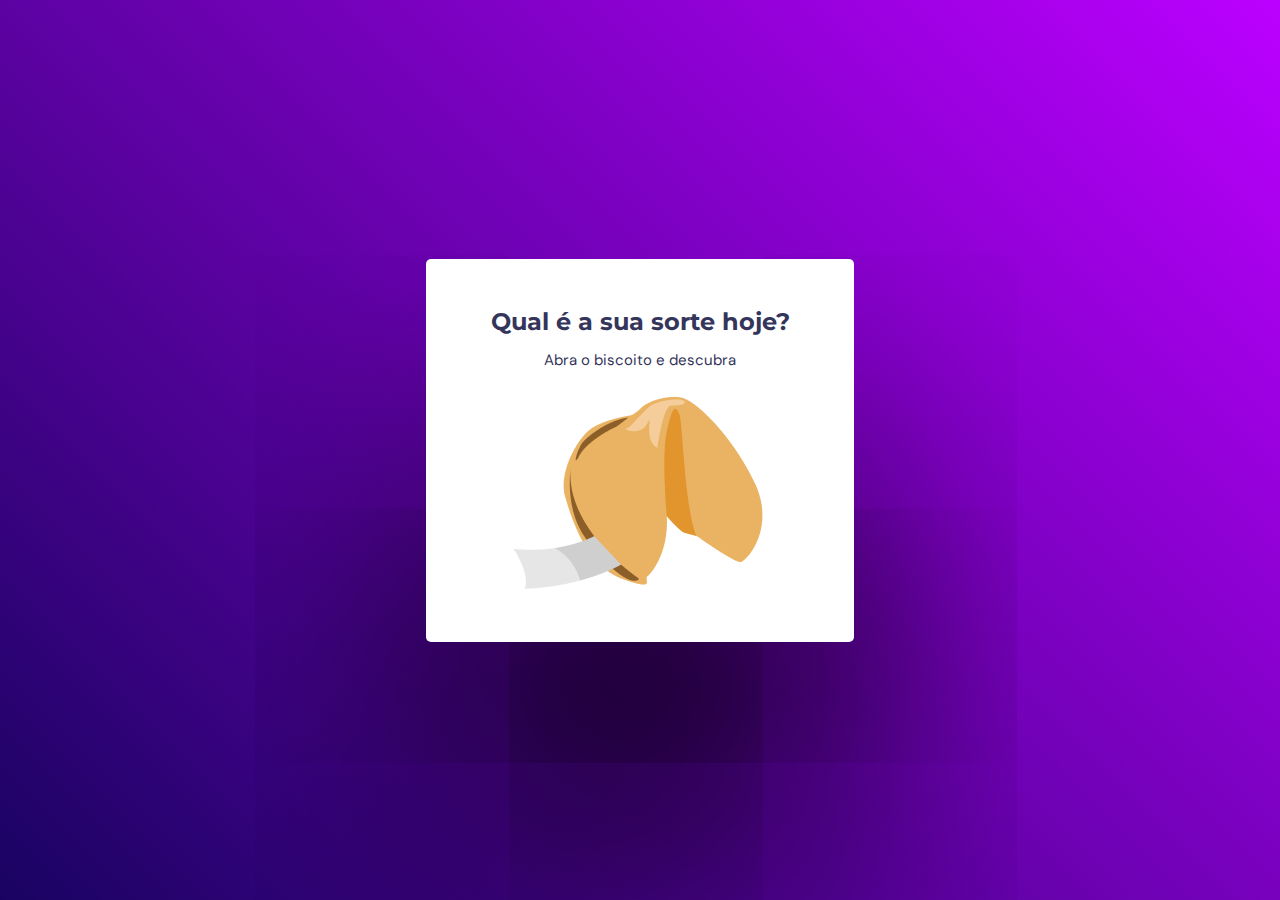
<file: Desafio12_Rocketseat/index.html>
<!DOCTYPE html>
<html lang="pt-br">

<head>
  <link rel="preconnect" href="https://fonts.googleapis.com">
  <link rel="preconnect" href="https://fonts.gstatic.com" crossorigin>
  <meta charset="UTF-8">
  <meta name="viewport" content="width=device-width, initial-scale=1.0">
  <link
    href="https://fonts.googleapis.com/css2?family=DM+Sans:ital,wght@0,400;1,700&family=Dancing+Script&family=Montserrat:wght@700&display=swap"
    rel="stylesheet">
  <title>Biscoitão da Sorte</title>
  <link rel="stylesheet" href="style.css">
</head>

<body>
  <main>

    <div class="screen1 ">
      <h1>Qual é a sua sorte hoje?</h1>
      <p> Abra o biscoito e descubra</p>
      <img src="./assets/fortune-cookie.png" class='biscScreen1'/>
    </div>

    <div class="screen2 hide">
      <h1>Aqui está a sua sorte de hoje:</h1>
      <img src="./assets/sorte.png" class="sorte">
      <div class="posfixed">
      <img src="./assets/opened-cookie.png" class='biscScreen2' />
      <form>
        <button class="btnScreen2">Abrir outro biscoito</button>
      </form>
    </div>
    </div>

  </main>

  <script src="script.js"></script>
</body>

</html>
</file>
<file: Desafio12_Rocketseat/style.css>
* {
  margin: 0;
  padding: 0;
  box-sizing: border-box;
}

:root {
  font-size: 62.5%;
}

body {
  background: linear-gradient(45deg, #190361 0%, #B0F 100%);

  height: 100vh;

  display: grid;
  place-items: center;

}

main {
  border-radius: 5px;
  background: #FFF;
  box-shadow: 0rem 20rem 50rem 0rem rgba(0, 0, 0, 0.80);

  width: 42.8rem;
  
  padding: 4.8rem 6.4rem 4.8rem 6.4rem;

  text-align: center;
  font-family: 'DM Sans', sans-serif;
  color: #34355B;
}

.hide {
  display: none;
}

h1 {
  font-family: 'Montserrat', sans-serif;
  color: #34355B;
  font-size: 2.4rem;
}

/* Screen1 */

.screen1 p {
  margin: 1.4rem auto 2rem;
  font-size: 1.5rem;

}

.biscScreen1:hover {
  cursor: pointer;
}

/* Screen2 */

.screen2{
  height: 48rem;
}

.biscScreen2 {
  margin: 4.28rem auto 4.28rem auto;
}

.sorte {
  margin: 1.7rem auto;
  animation: downtop, scale ;
  
  animation-duration: 5s;
  animation-timing-function: ease;
}

form {
  display: flex;
  place-content: center;
  width: 100%;
}

button {
  display: flex;
  padding: 16px;
  align-items: flex-start;

  gap: 10px;
  border-radius: 4px;

  background: #FF9500;
  border: 0;

  color: #FFF;
  text-align: center;
  font-size: 15px;
  font-family: DM Sans;
  font-weight: 700;

  transition: background 0.3s;
}

button:hover {
  background: #d47c01;
  cursor: pointer;
}

@keyframes downtop {

  0% {
    

    transform: translateY(10rem);
  }

  100% {

    
    transform: translateY(0);
  }
}

@keyframes scale {
  0% {
    width: 5rem;
  }

  100%{
    width: 29rem;
    
  }

}
</file>
